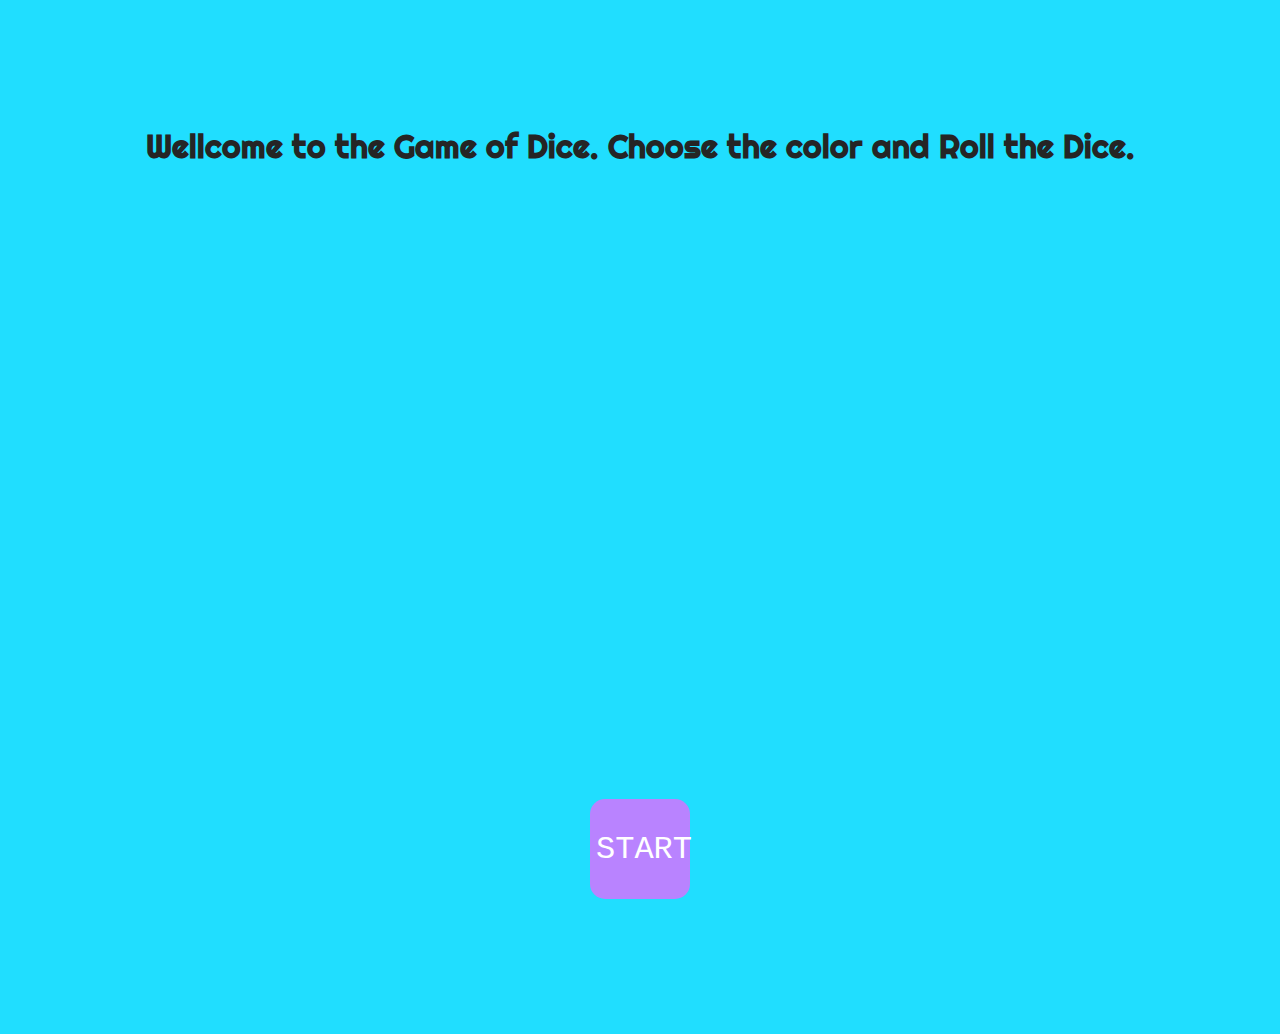
<file: index.html>
<!DOCTYPE html>
<html lang="en">
<head>
    <meta charset="UTF-8">
    <meta http-equiv="X-UA-Compatible" content="IE=edge">
    <meta name="viewport" content="width=device-width, initial-scale=1.0">
    <title>Roll the Dice</title>
    <!-- <link rel="stylesheet" href="./styes2.css"> -->
    <link rel="stylesheet" href="./styles2.css">


    <link rel="preconnect" href="https://fonts.googleapis.com">
    <link rel="preconnect" href="https://fonts.gstatic.com" crossorigin>
    <link
        href="https://fonts.googleapis.com/css2?family=Bebas+Neue&family=Cairo:wght@300;400&family=Licorice&family=Maven+Pro&family=Pacifico&family=Righteous&family=Roboto+Mono:wght@300&display=swap"
        rel="stylesheet">
</head>

<body>
    <div>
    <h5 id="welcome-text">Wellcome to the Game of Dice. Choose the color and Roll the Dice.</h5>
 

    <div id="btn">
    <a href="colordice.html"> <button class="btn" type="button" "> START</button></a>
    </div>
<script type="text/javascript" src="main.js"></script>

</body>
</html>
</file>
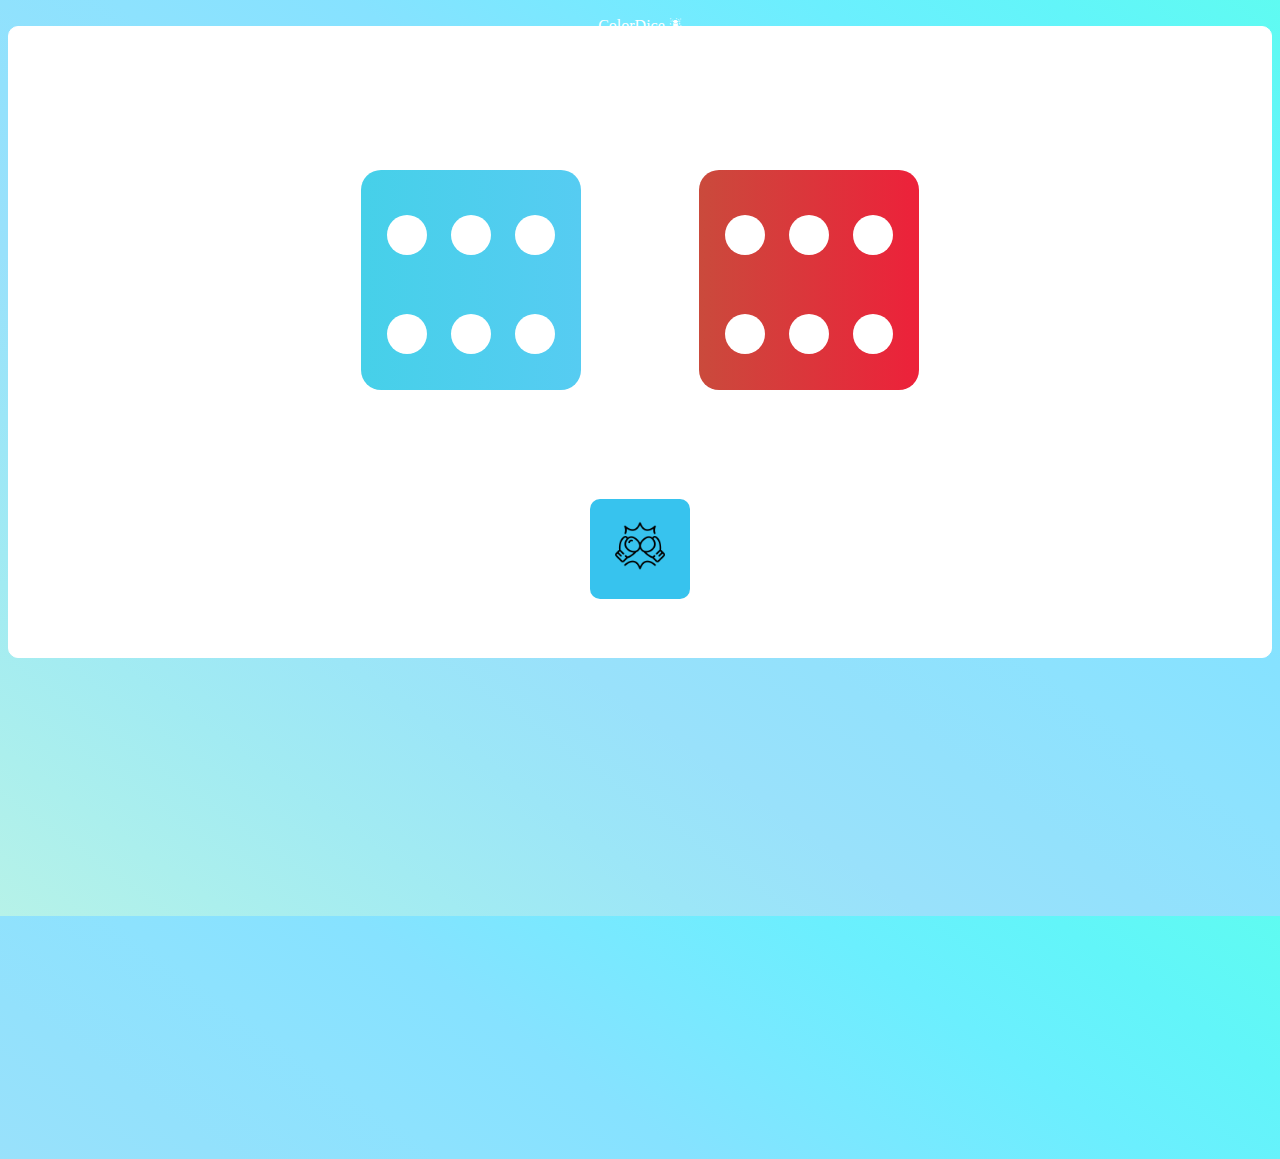
<file: colordice.html>
<!DOCTYPE html>
<html lang="en">
<head>
    <meta charset="UTF-8">
    <meta http-equiv="X-UA-Compatible" content="IE=edge">
    <meta name="viewport" content="width=device-width, initial-scale=1.0">
    <title>Roll The Dice</title>
    <link rel="stylesheet" href="./styles.css">
    <link rel="icon" href="./images/favicon.ico"


<!-- ======== GOOGLE FONTS ========== -->

<link rel="preconnect" href="https://fonts.googleapis.com">
<link rel="preconnect" href="https://fonts.gstatic.com" crossorigin>
<link href="https://fonts.googleapis.com/css2?family=Bebas+Neue&family=Cairo:wght@300;400&family=Licorice&family=Maven+Pro&family=Pacifico&family=Righteous&family=Roboto+Mono:wght@300&display=swap"
    rel="stylesheet">




<!-- ============ end ============ -->


</head>
<body>
    <section class="header">   
     
            <p id="title" class="title"> ColorDice &#9927;</p>

       

   

    </section>
    

 <section class="section" id="sectionOne">
     <p id="total"></p>
    <h5 id="results">Let's roll the dice</h5>

    <div id="dice-section" >
        <!-- <h3>Player 1</h3> -->
       <!-- <span id="player-name"> <p class="p1">name</p>
    <p class="p2">name</p> </span>  -->
        <div id="dice-1" class="dice dice-one">

            <div id="comOne" class="ran-num ctg-one-dc1"></div>
            <div id="comTwo" class="ran-num ctg-two-dc1"></div>
            <div id="comThree" class="ran-num ctg-three-dc1"></div>


            <div id="comFour" class="ran-num ctg-four-dc1"></div>
            <div id="comFive" class="ran-num ctg-five-dc1"></div>
            <div id="comSix" class="ran-num ctg-six-dc1"></div>

            <div id="comMid" class="ran-num ctg-mid-dc1"></div>
        </div>
     
        <!-- <h3>player 2</h3> -->
        <div id="dice-2" class="dice dice-two">
            <div id="dc1" class="ran-num ctg-one-dc2 "></div>
            <div id="dc2" class="ran-num ctg-two-dc2"></div>
            <div id="dc3" class="ran-num ctg-three-dc2"></div>
            <div id="dc4" class="ran-num ctg-four-dc2"></div>
            <div id="dc5" class="ran-num ctg-five-dc2"></div>
            <div id="dc6" class="ran-num ctg-six-dc2 "></div>
            <div id="dcMid" class="ran-num ctg-mid-dc2 "></div>
        </div>

    </div>

    <div id="refresh">
       <button id="btn" onclick="roll()">
<img class="fight-img" src="./images/fight2.png" alt="">
       </button>
    </div>
<audio id="rollingaudio" src="./audio/rolling.wav"></audio>
   </section>

   <div id="col-overlay">
<div id="myNav" class="overlay">

    <a href="javascript:void(0)" class="closebtn" onclick="closeNav()">&#10006;</a>

    <div class="overlay-content">
      
 

        <p>THEMES &#9788;</p>
    
        <div class="bgColor">

            <button class="colorBg1" onclick="changeBodyBg('#FFCCD2')"></button>
            <button class="colorBg2" onclick="changeBodyBg('#FFC900')"></button>
            <button class="colorBg3" onclick="changeBodyBg('#EC255A')"></button>
            <button class="colorBg4" onclick="changeBodyBg('#6E3CBC')"></button>
            <button class="colorBg5" onclick="changeBodyBg('#519259')"></button>
            <!-- <button class="colorBg6" onclick="changeBodyBg('#000B49')"></button> -->
            <button class="colorBg7" onclick="changeBodyBg('#84DFFF')"></button>
            <button class="colorBg8" onclick="changeBodyBg('#A68DAD')"></button>
            <button class="colorBg9" onclick="changeBodyBg('#6B4F4F')"></button>
            <!-- <button class="colorBg9" onclick="changeBodyBg('#6B4F4F')"></button> -->
        
        </div>
          <hr>
                   <p>Play</p>
            <a href="./rockPaperScissors.html"><p>RockPaperScissors</p>
                 <a href="./colorSings.html"><p>ColorPills </p></a>   
</a>
        
        <hr>
       <p>LOFI &#9836;</p>
    <audio  id="au1">
        <source src="./audio/AncientMarketplace.mp3" type="audio/mp3">
    </audio>
<audio id="au2" class="au">
        <source src="./audio/HueyDazeAmore.mp3" type="audio/mp3">
    </audio>
<audio id="au3" class="au">
        <source src="./audio/KerusuAnAutumnNight.mp3" type="audio/mp3">
    </audio>
<audio id="au4" class="au">
        <source src="./audio/MountHua.mp3" type="audio/mp3">
    </audio>
<audio id="au5" class="au">
        <source id="a6" src="./audio/Murmurs.mp3" type="audio/mp3">
    </audio>
<audio id="au6" class="au">
        <source src="./audio/WanderingInDreams.mp3" type="audio/mp3"></audio>

     
<div class="container-au">
    <hr>
    <button class="audio dio1" onclick="playAudio('au1')" type="button">After Rain</button>
    <button class="audio dio2" onclick="playAudio('au2')" type="button">Windy</button>
    <button class="audio dio3" onclick="playAudio('au3')" type="button">Autum Night</button>
    <button class="audio dio4" onclick="playAudio('au4')" type="button">Cloudy Day</button>
    <button class="audio dio5" onclick="playAudio('au5')" type="button">Sunshine</button>
    <button class="audio dio6" onclick="playAudio('au6')" type="button">Dreams</button>

        <hr>
        <!-- <button id="stopButton" type="button">Pause Audio</button> -->
        <input id="stopButton" class="audio"type="button" value="Stop Audio" />
    </div>
</div>


</div>
<div class="openNav" >
<div class="nav-open "cursor:pointer" onclick="openNav()">Secret Zone</div>
</div>

 <footer>
   <p class="creator">MADE WITH 🖤 BY OM</p>

<hr>
    <a class="footer-link" href="https://twitter.com/omrajdorz"><img class="footer-link" src="./images/twitter-two.png" alt=""></a>
    <a class="footer-link" href="#"><img class="footer-link" src="./images/github.png" alt=""></a>
    <a class="footer-link" href="#"> <img class="footer-link" src="./images/insta-one.png" alt=""></a> 
 </footer>

        <script src="./main.js"></script>
       
</body>
</html>
</file>
<file: styles2.css>
body {
  background-color: #20deff;
  overflow: hidden;
  height: 100vh;
}
h2 {
    z-index: 5;
  }

  #btn {
    margin: 50% auto 10%;
    text-align: center;
    font-size: 2rem;
    font-family: "Righteous", cursive;
  }
  /* text-shadow: #030303 0.5px 1px; */

  /* To center everything in game */
  .game {
    flex-direction: column;
    height: 100vh;
    width: 80vw;
    align-items: center;
  }

  /* Title of the game */
  #title {
    text-align: left;
    font-size: 2rem;
    margin: 2px 0 10px;
  }

  .headerImage {
    width: 40px;
    height: 30px;
  }

  #hand1 {
    display: inline-block;
    margin: 0 13%;
    font-size: 2.5rem;
    background-color: #000000;
    border: solid 1px #00eaff;
    border-radius: 10px;
    text-shadow: 2px 2px 14px #afafaf;
  }
  #hand2 {
    display: inline-block;
    margin: 0 11%;
    font-size: 2.5rem;
    background-color: #000000;
    border: solid 1px #00eaff;
    border-radius: 10px;
    text-shadow: 2px 2px 14px #afafaf;
  }
  /* Score  */
  .p-count,
  .c-count {
    text-align: center;
    font-family: cursive;
    font-size: 1rem;
    margin-top: 1rem;
    color: #00b5c5;
    background-color: #ffffff;
    border: solid 1px #6b6b6b;
    border-radius: 10px;
  }

  /* displaying three buttons in one line */
  .options {
    position: relative;
    bottom: 10%;
    margin: auto;
    z-index: 1;
    min-width: 300px;
    text-align: center;
    height: 10%;
  }

  /* Styling on all three buttons */
  .rock {
    padding: 0.8rem;
    width: 70px;
    font-size: 12px;
    border-radius: 10px;
    background: rgb(255, 244, 85);
    outline: none;
    border-color: green;
    border: none;
    cursor: pointer;
    text-align: center;
  }
  .paper {
    padding: 0.8rem;
    width: 70px;
    font-size: 12px;
    border-radius: 10px;
    background: #ff65f7;
    outline: none;
    border-color: rgb(255, 0, 242);
    border: none;
    cursor: pointer;
    text-align: center;
  }

  .scissor {
    padding: 0.8rem;
    width: 70px;
    font-size: 12px;
    border-radius: 10px;
    background: #17d7cd;
    outline: none;
    color: #000000;
    border: none;
    cursor: pointer;
    text-align: center;
  }
  .playerScore {
    display: inline-block;
    margin: 10% 15%;
    z-index: 1;
  }
  .computerScore {
    display: inline-block;
    margin: 2% 10% 0;
  }

  .move {
    font-family: "Roboto Mono", monospace;

    font-size: 1rem;
    font-weight: bold;
    text-align: center;
  }
  .movesleft {
    font-family: "Roboto Mono", monospace;

    text-align: center;
  }

  /* Reload button style */
  .reload {
    position: absolute;
    bottom: 40%;
    left: 48%;
    display: none;
    margin: auto;
    padding: 1rem;
    background: rgb(73, 246, 73);
    outline: none;
    border: none;
    border-radius: 10px;
    cursor: pointer;
    z-index: 1;
  }

  .result {
    margin-top: 20px;
    color: #424242;
    font-family: monospace;
    font-size: 1.5rem;
    text-align: center;
  }

  /* Score Board */
  .score {
    text-align: center;
    display: inline-block;
    max-width: 95.5%;
    height: 20%;
    color: #00d9ff;
    background-color: rgba(192, 250, 0, 0.02);
    position: relative;
    font-family: Verdana, Geneva, Tahoma, sans-serif;
    border-radius: 15px;
    text-shadow: solid 1px 2px 1px #000000;
    font-size: 15px;
    position: absolute;
    top: 50px;
    width: 100vw;
    z-index: 1;
  }

  .hand-sign {
    margin-top: 10%;
    text-align: center;
    font-size: 30px;
    z-index: 1;
  }
  #sectionOne {
    background: url("./images/bannerBg.jpg");
    background-size: cover;
  }
#welcome-text {
  margin: 10% auto 10%;
  color: rgb(37, 37, 37);
  width: 80%;
  text-align: center;
  font-size: 2rem;
  font-family: "Righteous", cursive;
  /* text-shadow: #030303 0.5px 1px; */
}
#btn {
  text-align: center;
}
.btn {
  border-radius: 15px;
  text-align: center;
  font-family: monospace;
  width: 100px;
  height: 100px;
  font-size: 2rem;
  background-color: #b983ff;
  color: #fff;
  border-style: none;
}
.btn:hover {
  background-color: #b8e4f0;
  color: white;
}
a {
  text-decoration: none;
  color: rgb(0, 0, 0);
}
a:hover {
  text-decoration: none;
  color: rgb(255, 255, 255);
}

@media screen and (max-width: 600px) {
  h2 {
    z-index: 5;
  }

  #btn {
    margin: 50% auto 10%;
    text-align: center;
    font-size: 2rem;
    font-family: "Righteous", cursive;
  }
  /* text-shadow: #030303 0.5px 1px; */

  /* To center everything in game */
  .game {
    flex-direction: column;
    height: 100vh;
    width: 80vw;
    align-items: center;
  }

  /* Title of the game */
  #title {
    text-align: left;
    font-size: 2rem;
    margin: 2px 0 10px;
  }

  .headerImage {
    width: 40px;
    height: 30px;
  }

  #hand1 {
    display: inline-block;
    margin: 5% 15%;
    font-size: 2.5rem;
    background-color: #ffffff;
    border: solid 1px #00eaff;
    border-radius: 10px;
    text-shadow: 2px 2px 14px #afafaf;
  }
  #hand2 {
    display: inline-block;
    margin: 5% 10%;
    font-size: 2.5rem;
    background-color: #ffffff;
    border: solid 1px #00eaff;
    border-radius: 10px;
    text-shadow: 2px 2px 14px #afafaf;
  }
  /* Score  */
  .p-count,
  .c-count {
    text-align: center;
    font-family: cursive;
    font-size: 1rem;
    margin-top: 1rem;
    color: #00b5c5;
    background-color: #ffffff;
    border: solid 1px #6b6b6b;
    border-radius: 10px;
  }

  /* displaying three buttons in one line */
  .options {
    position: relative;
    top: 7%;
    margin: auto;
    z-index: 1;
    min-width: 300px;
    text-align: center;
    height: 10%;
  }

  /* Styling on all three buttons */
  .rock {
    padding: 0.8rem;
    width: 70px;
    font-size: 12px;
    border-radius: 10px;
    background: rgb(255, 244, 85);
    outline: none;
    border-color: green;
    border: none;
    cursor: pointer;
    text-align: center;
  }
  .paper {
    padding: 0.8rem;
    width: 70px;
    font-size: 12px;
    border-radius: 10px;
    background: #ff65f7;
    outline: none;
    border-color: rgb(255, 0, 242);
    border: none;
    cursor: pointer;
    text-align: center;
  }

  .scissor {
    padding: 0.8rem;
    width: 70px;
    font-size: 12px;
    border-radius: 10px;
    background: #17d7cd;
    outline: none;
    color: #000000;
    border: none;
    cursor: pointer;
    text-align: center;
  }
  .playerScore {
    display: inline-block;
    margin: 10% 15%;
    z-index: 1;
  }
  .computerScore {
    display: inline-block;
    margin: 2% 10% 0;
  }

  .move {
    font-family: "Roboto Mono", monospace;

    font-size: 1rem;
    font-weight: bold;
    text-align: center;
  }
  .movesleft {
    font-family: "Roboto Mono", monospace;

    text-align: center;
  }

  /* Reload button style */
  .reload {
    position: absolute;
    bottom: 25%;
    left: 40%;
    display: none;
    margin: auto;
    padding: 1rem;
    background: rgb(73, 246, 73);
    outline: none;
    border: none;
    border-radius: 10px;
    cursor: pointer;
    z-index: 1;
  }

  .result {
    margin-top: 20px;
    color: #424242;
    font-family: monospace;
    font-size: 1.5rem;
    text-align: center;
  }

  /* Score Board */
  .score {
    text-align: center;
    display: inline-block;
    max-width: 95.5%;
    height: 20%;
    color: #00d9ff;
    background-color: rgba(192, 250, 0, 0.02);
    position: relative;
    font-family: Verdana, Geneva, Tahoma, sans-serif;
    border-radius: 15px;
    text-shadow: solid 1px 2px 1px #000000;
    font-size: 15px;
    position: absolute;
    top: 200px;
    width: 100vw;
    z-index: 1;
  }

  .hand-sign {
    margin-top: 40%;
    text-align: center;
    font-size: 30px;
    z-index: 1;
  }
  #sectionOne {
    background: url("./images/bannerBg.jpg");
    background-size: cover;
  }
  
#btn {
  text-align: center;
}
.btn {
  border-radius: 15px;
  text-align: center;
  font-family: monospace;
  width: 100px;
  height: 100px;
  font-size: 2rem;
  background-color: #b983ff;
  color: #fff;
  border-style: none;
}
.btn:hover {
  background-color: #b8e4f0;
  color: white;
}
a {
  text-decoration: none;
  color: rgb(133, 133, 133);
}
a:hover {
  text-decoration: none;
  color: rgb(255, 255, 255);
}
}
</file>
<file: styles.css>
body {
background-image: linear-gradient(to right top, #b6f2e8, #abefed, #a2ebf2, #9ce6f7, #99e1fb, #93e1fc, #8de2fe, #86e2ff, #78e9ff, #6beffe, #62f5f9, #5ffbf1);
overflow-x: hidden;
height: 100vh;
}
h1 {
  color: rgb(255, 255, 255);
  font-family: "Bebas Neue", cursive;
  font-size: 5rem;
}
h3 {
  display: inline-block;
  font-family: Arial, Helvetica, sans-serif;
  font-size: 2rem;
  position: absolute;
  top: 15%;
  left: 30%;
  color: #fff;
}
h5 {
  color: #fff;
  font-size: 2rem;
  text-align: center;
  margin-top: 0;
}
hr {
  border: 1px solid rgba(255, 255, 255, 0.089);
}
#results {
  position: relative;
  font-family: "Roboto Mono", monospace;
  width: 90%;
  text-align: center;
  margin: 2% auto;
}
.playBtn {
  width: 40px;
  height: 40px;
}

.header {
  position: relative;
  top: 1%;
}
#sectionOne {

  background-color: #ffffff;
  height: 70vh;
  border: solid 1px #fff;
  border-radius: 10px;
}
#title {
  margin-top: 0;
  margin-bottom: 0;
  color: #ffffff;
  text-align: center;
}
#dice-section {
  position: relative;
  background-color: rgba(212, 212, 212, 0);
  text-align: center;
  padding: 3%;
  margin: auto;
  width: 90%;
}

.dice {
  width: 200px;
  height: 200px;
  display: inline-block;
  border-radius: 20px;
  padding: 10px;
  margin: 1% 5% 3%;
  transition: all 2s;
}
.dice-one {
  background: #56ccf2; /* fallback for old browsers */
  background: -webkit-linear-gradient(
    to right,
    #46d0e9,
    #56ccf2
  ); /* Chrome 10-25, Safari 5.1-6 */
  background: linear-gradient(
    to right,
    #46d0e9,
    #56ccf2
  ); /* W3C, IE 10+/ Edge, Firefox 16+, Chrome 26+, Opera 12+, Safari 7+ */
}
.dice-two {
  background: #ed213a; /* fallback for old browsers */
  background: -webkit-linear-gradient(
    to right,
    #ca4a3c,
    #ed213a
  ); /* Chrome 10-25, Safari 5.1-6 */
  background: linear-gradient(
    to right,
    #ca4a3c,
    #ed213a
  ); /* W3C, IE 10+/ Edge, Firefox 16+, Chrome 26+, Opera 12+, Safari 7+ */
}

.ran-num {
  width: 40px;
  height: 40px;
  background-color: #fff;
  position: relative;
  margin: 5%;
  border-radius: 50%;
  display: inline-block;
}
.ctg-one-dc1 {
  position: relative;
  top: 25px;
}
.ctg-two-dc1 {
  position: relative;
  top: 25px;
}
.ctg-three-dc1 {
  position: relative;
  top: 25px;
}
.ctg-four-dc1 {
  position: relative;
  top: 60px;
}
.ctg-five-dc1 {
  position: relative;
  top: 60px;
}
.ctg-six-dc1 {
  position: relative;
  top: 60px;
}
.ctg-mid-dc1 {
  position: relative;
  top: -55px;
  visibility: hidden;
}

/*============== DICE TWO==================== */
.ctg-one-dc2 {
  position: relative;
  top: 25px;
}
.ctg-two-dc2 {
  position: relative;
  top: 25px;
}
.ctg-three-dc2 {
  position: relative;
  top: 25px;
}
.ctg-four-dc2 {
  position: relative;
  top: 60px;
}
.ctg-five-dc2 {
  position: relative;
  top: 60px;
}
.ctg-six-dc2 {
  position: relative;
  top: 60px;
}
.ctg-mid-dc2 {
  position: relative;
  top: -55px;
  visibility: hidden;
}

/* ============================ */

/* =========BUTTON============ */

#refresh {
  text-align: center;
  margin-top: 3%;
}
#btn {
  -webkit-border-radius: 20px;
  -moz-border-radius: 20px;
  border-radius: 10px;
  background-color: #37c3ee;
  font-family: "Bebas Neue", cursive;
  font-size: 1.5rem;
  font-weight: 200;
  padding: 20px;
  border-style: none;
  text-decoration: none;
  display: inline-block;
  cursor: pointer;
  text-align: center;
  width: 100px;
  height: 100px;
}
.fight-img {
   width: 50px;
  height: 50px;
}
#col-overlay {
  visibility: hidden;
}

.btn:hover {
  border: solid #ec255a 1px;

  text-decoration: none;
}
/* ======== TOGGLE============ */
.toggle {
  visibility: hidden;
  /* background-color:#fff; */
}
.toggleMid {
  /* background-color: #fff; */
  visibility: visible;
}
footer {
  font-size: 1rem;
  color: #fff;
  text-align: center;
  font-family: "Bebas Neue", cursive;
}
/* FOOTER */
.footer-link {
  padding: 0.5rem;
  width: 30px;
  height: 30px;
  background-size: cover;
}
.footer-link:hover {
  color: #00eaff;
}
.copyright {
  margin-top: 15px;
  color: rgb(95, 95, 95);
  font-family: Arial, Helvetica, sans-serif;
  font-size: 10px;
}

.colorBg1 {
  border: none;
  background-color: #ffccd2;
  width: 40px;
  height: 40px;
  border-radius: 50%;
}
.colorBg2 {
  border: none;
  background-color: #ffc900;
  width: 40px;
  height: 40px;
  border-radius: 50%;
}
.colorBg3 {
  border: none;
  background-color: #EC255A;
  width: 40px;
  height: 40px;
  border-radius: 50%;
}
.bgColor {
  visibility: hidden;
}
.creator{
  font-size: 1rem;
}

/********************************
========MEDIA Q =================================================================
*/

@media screen and (max-width: 600px) {


#player-name p{
width: 10%;
display: inline-block;
position: absolute;
font-family: 'Roboto Mono', monospace;

}
hr {
  border: 2px solid #8b8b8b6b;
  width: 10%;
  border-style: dashed;
  border-bottom: none;

}
.p1{
  left: 10%;
margin: 0px;
padding: 20px;
}
.p2{
  right: 10%;
margin: 0px;
padding: 20px;
}
#total{
  color:rgba(110, 110, 110, 0.89);
  text-align: center;
  font-family: monospace;
  font-size: 1rem;
  transition: all 0.5s;
}
  #title {
    display: inline-block;
    font-size: 2rem;
    padding: 0 0 0 10px;
    margin: 2px 0 10px;
    position: relative;
    font-family: 'Pacifico', cursive;
    text-align: left; 
    width: 100%;
 }

  #results {
    font-family: monospace;
    color: #464646;
    font-size: 1rem;
     
  }
  .logo-img {
    width: 30px;
    height: 30px;
  }
  .colorBg1 {
    display: inline-block;
    border: none;
    background-color: #ffccd2;
  width: 20px;
    height:20px;
    border-radius: 20px;
    margin: 8px auto;
  }
  .colorBg2 {
    display: inline-block;
    border: none;
    background-color: #FFC900;
  width: 20px;
    height:20px;
    border-radius: 20px;
    margin: 8px auto;
  }
  .colorBg3 {
    display: inline-block;
    border: none;
    background-color: #EC255A;
   width: 20px;
    height:20px;
    border-radius: 20px;
    margin: 8px auto;
  }
  .colorBg4 {
    display: inline-block;
    border: none;
    background-color: #79018C;
   width: 20px;
    height:20px;
    border-radius: 20px;
    margin: 8px auto;
  }
  .colorBg5 {
    display: inline-block;
    border: none;
    background-color: #519259;
   width: 20px;
    height:20px;
    border-radius: 20px;
    margin: 8px auto;
  }
  .colorBg6 {
    display: inline-block;
    border: none;
    background-color: #000B49;
    width: 20px;
    height:20px;
    border-radius: 20px;
    margin: 8px auto;
  }
  .colorBg7 {
    display: inline-block;
    border: none;
    background-color: #84DFFF;
    width: 20px;
    height:20px;
    border-radius: 20px;
    margin: 8px auto;
  }
  .colorBg8 {
    display: inline-block;
    border: none;
    background-color: #A68DAD;
   width: 20px;
    height:20px;
    border-radius: 20px;
    margin: 8px auto;
  }
  .colorBg9 {
    display: inline-block;
    border: none;
    background-color: #6B4F4F;
    width: 20px;
    height:20px;
    border-radius: 20px;
    margin: 8px auto;
  }
  .colorBg10 {
    display: inline-block;
    border: none;
    background-color: #6B4F4F;
    width: 20px;
    height:20px;
    border-radius: 20px;
    margin: 8px auto;
  }
  P{
    font-size: 15px;
  }
  .bgColor {
    position: relative;
    visibility: visible;
  }

  .container-au {
    text-align: center;
    /* margin: auto; */
  }
.audio {
  background-color:#F05454;
  border-radius: 10px;
  color: #FFFFFF;
  text-align: center;
  padding:7px 10px;
  border: none;
  margin: 5px;
  /* display: block;   */
}
.audio:hover {
  background-color:#ffffff;
  color: #000000;
  padding:7px 10px;
  border: solid 1px #000000;

}
#stopButton {
    margin: 20px;
    background-color: hsl(0, 0%, 100%);
    color: #3f3f3f;
    z-index: 1;
    border: solid 1px #ff0000;
    /* border-style: none; */
    height: 40px;
}
#stopButton:hover {
  background-color: #fffefe;
  color: #000000;
  border: solid 1px #000000;
  z-index: 1;
}
.dio1 {
  background-color: #d68fac;
}
.dio2 {
  background-color: rgb(255, 250, 158);
}
.dio3 {
  background-color: #79dbff;
}
.dio4 {
  background-color: #afffa1;
}
.dio5 {
  background-color: hsl(230, 100%, 81%);
}
.dio6 {
  background-color: #b4ffbf;
}
  .dio7 {
  background-color: #D8B6A4;
}
  .dio8 {
  background-color: #F4D19B;
}
  .dice {
    width: 100px;
    height: 100px;

    display: inline-block;
    border-radius: 20px;
    padding: 10px;
    margin: 20% 5% 3%;

    transition: all 1s;
  }
.dice-one-bg {
  background-color: #00000000;
  border: 1px solid #000000;

}

.shake{
    animation: shake 0.5s infinite;
}
@keyframes shake{
    0%{
        transform: rotate(80deg);
    }
    20%{
        transform: rotateY(-80deg);
    }
    50%{
        transform: rotateY(80deg);
    }
    70%{
        transform: rotateX(-60deg);
    }
    100%{
        transform: rotate(70deg);
    }
}
  .ran-num {
    width: 20px;
    height: 20px;
    background-color: #eeeeee;
    position: relative;
    margin: 5%;
    border-radius: 50%;
    display: inline-block;
    /* transition: all 1s; */
    transition-delay: 1s;
  }

  .ctg-one-dc1 {
    position: relative;
    top: 15px;
  }
  .ctg-two-dc1 {
    position: relative;
    top: 15px;
  }
  .ctg-three-dc1 {
    position: relative;
    top: 15px;
  }
  .ctg-four-dc1 {
    position: relative;
    top: 30px;
  }
  .ctg-five-dc1 {
    position: relative;
    top: 30px;
  }
  .ctg-six-dc1 {
    position: relative;
    top: 30px;
  }
  .ctg-mid-dc1 {
    position: relative;
    top: -28.5px;
    /* background-color: #003a86; */
    visibility: hidden;
  }

  /*============== DICE TWO==================== */
  .ctg-one-dc2 {
    position: relative;
    top: 15px;
  }
  .ctg-two-dc2 {
    position: relative;
    top: 15px;
  }
  .ctg-three-dc2 {
    position: relative;
    top: 15px;
  }
  .ctg-four-dc2 {
    position: relative;
    top: 30px;
  }
  .ctg-five-dc2 {
    position: relative;
    top: 30px;
  }
  .ctg-six-dc2 {
    position: relative;
    top: 30px;
  }
  .ctg-mid-dc2 {
    position: relative;
    top: -29.5px;
    /* background-color: #003a86; */
    visibility: hidden;
  }

  .toggle {
    visibility: hidden;
    /* background-color:#fff; */
  }
  .toggleMid {
    /* background-color: #fff; */
    visibility: visible;
  }

 #btn {
    position: relative;
    top: 4.5rem;
    background-color: #3bebf142;
    text-decoration: none;
    cursor: pointer;
    text-align: center;
    width: 60px;
    height: 60px;
    border: solid 1px #00f7ff7c;
    border-radius: 50%;
    font-size: 2rem;
    padding: 10px;
    outline: none;
  }

  #refresh {
    text-align: center;
        outline: none;

  }

  .btn:hover {
    border: solid #000000 1px;
    background: #b3b3b3;
    outline: none;
  }
  footer {
    font-size: 5px;
    color: #000000;
    text-align: center;
    font-family: "Roboto Mono", monospace;
  }
  .creator{
  font-size: 10px;
}

  /* FOOTER */
.footer-link {
    padding-top: 1.5rem;
    padding-bottom: 0;
    margin-bottom: 0;
    width: 15px;
    height: 15px;
    background-size: cover;
  }
  .footer-link:hover {
    color: #00eaff;
  }

  #dice-section {
    position: relative;
    background-color: #d4d4d400;
    text-align: center;
    padding: 3%;
    margin-top: 10%;
    width: 90%;
  }
  #sectionOne {
    background-color: #fff6f6;
    height: 70vh;
    border: solid 1px #fff;
    border-radius: 20px;
  }
  
#col-overlay {
  visibility: visible;
  text-align: center;
}
#myNav {
  text-align: center;
}
.overlay {
    max-height: 540px;
    height: 0%;
    width: 95.5%;
    position: absolute;
    z-index: 1;
    top: 10%;
    margin: auto;
    background-color: #fff6f6;
    overflow-y: hidden;
    transition: 0.5s;
    border-radius: 20px;
}

.overlay-content {
     width: 90%;
    margin: auto;
    text-align: center;
    font-family: monospace;
    color: #5a5a5a;
    background-color:#ffffff;
    border: dashed 1px #7070703b;
    border-radius: 20px;
}

.overlay-content a {
     margin: 0px auto 5px;
    width: 50%;
    height:30px;
    text-align: center;
    text-decoration: none;
    font-size: 40px;
    color: #4e4e4e;
    font-family: "Pacifico", cursive;
    background-color: #ffffff;
    border-radius: 10px;
    /* border: 3px dotted #6e6a6a13; */
    display: block;
}

.overlay .closebtn {
  position: relative;
  box-shadow: none;
  outline: none;
  top: 470px;
  font-size: 1.6rem;
  color: #666666;
  z-index: 1;
}

.openNav {
  text-align: center;
  z-index: 1;


}
.nav-open {
    margin: 0px auto;
    width: 30%;
    height: 12px;
    border-top-left-radius: 0px;
    border-top-right-radius: 0px;
    border-bottom-left-radius: 10px;
    border-bottom-right-radius: 10px;
    background-color: #000000c5;
    color: #bebebe;
    z-index: 1;
    padding: 0px 0 3px;
    font-family: monospace;
    font-size: 12px;
    border-bottom: solid 2px #acacac;
}
.audio {
  font-size: 12px;
  font-family:'Lucida Sans', 'Lucida Sans Regular';
  color: #0000009a;
}

#fightImg{
  text-align: center;
}
.fight-img {
   width: 40px;
    height: 40px;
}
}
</file>
